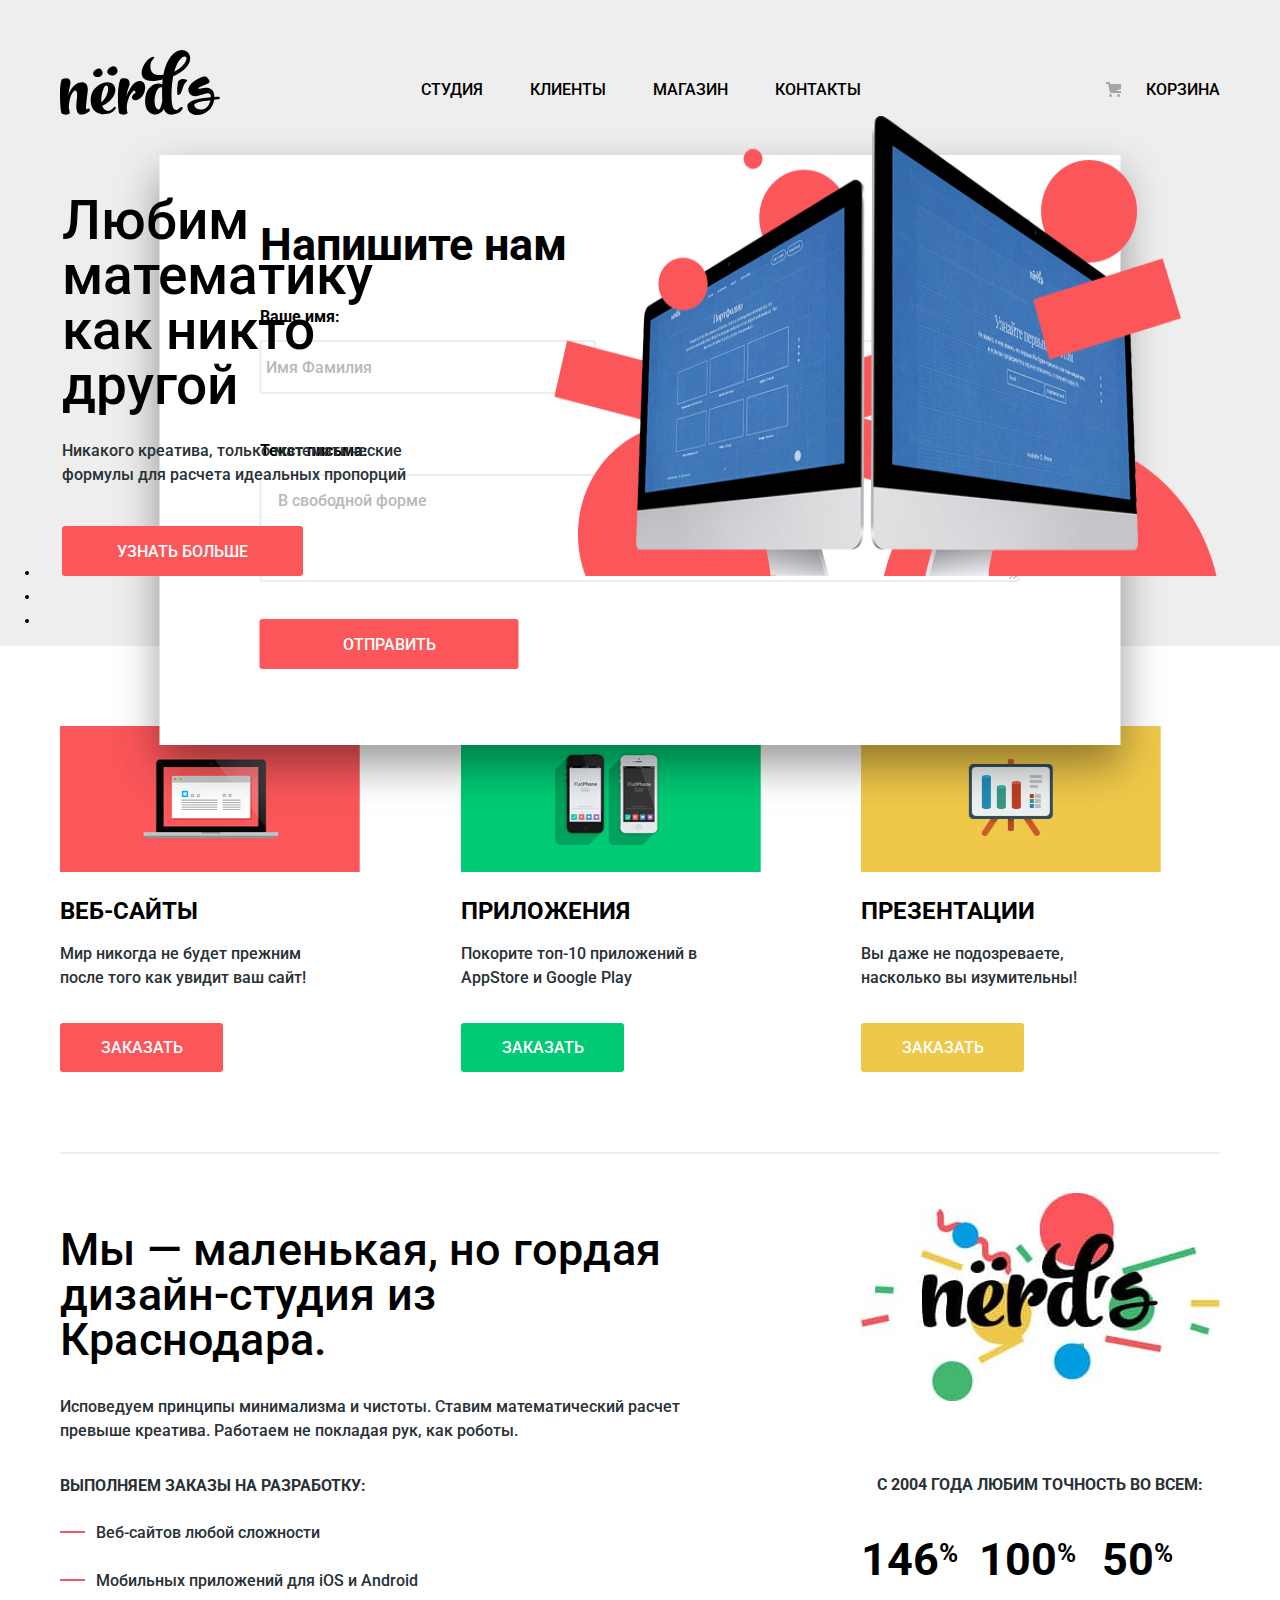
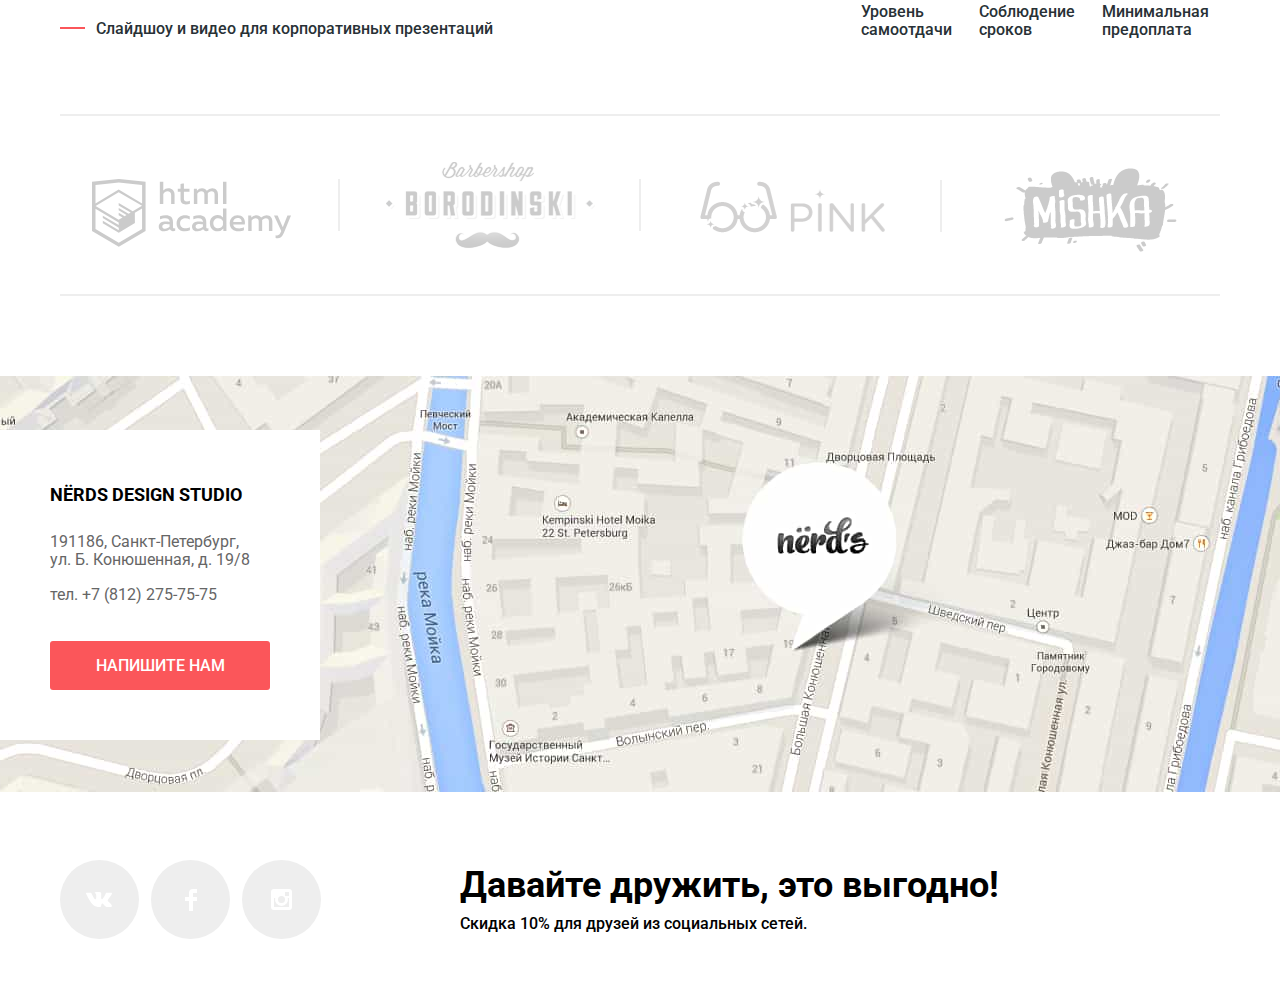
<file: index.html>
<!DOCTYPE html>
<html class="page" lang="ru">
  <head>
    <meta charset="utf-8" />
    <title>Мазагин готовых шаблонов</title>
    <link href="https://fonts.googleapis.com/css2?family=Roboto:wght@400;700&display=swap" rel="stylesheet">
    <link href="css/normalize.css" rel="stylesheet">
    <link href="css/style.css" rel="stylesheet">
</head>
<body class="page-body">
  <header class="header">
    <nav class="container">
        <a class="logo" href="index.html">
          <img
            src="img/nerds-logo.svg"
            width="160"
            height="65"
            alt="Логотип дизайн-студии «Nerds»"
          />
        </a> 
          <ul class="nav-list">
            <li class="nav-item"><a href="blank.html">студия</a></li>
            <li class="nav-item"><a href="blank.html">клиенты</a></li>
            <li class="nav-item"><a href="catalog.html">магазин</a></li>
            <li class="nav-item"><a href="blank.html">контакты</a></li>
          </ul>
          <a class="basket" href="blank.html">корзина</a>
        </nav>
        <h1 class="visually-hidden">Дизайн-студия «Nerds»</h1>
     </header>
      <section class="slider">
        <ul class="slider-list container">
          <li class="slider-item">
            <div class="slider-content">
              <h2 class="slider-title">Долго, дорого, скрупулезно.</h2>
              <p class="slider-text">
                Математически выверенный дизайн<br>для вашего сайта или мобильного
                приложения.
              </p>
              <a class="button slider-button" href="#">узнать больше</a>
            </div>
            <img 
              class="slider-image"
              src="img/nerds-index-slide1.png"
              width="760"
              height="431"
              alt="Узнать больше о Nerds"
            />
          </li>
          <li class="slider-item slide-showing">
            <div class="slider-content slide-3">
              <h2 class="slider-title">Любим математику как никто другой</h2>
              <p class="slider-text">
                Никакого креатива, только математические формулы для расчета
                идеальных пропорций
              </p>
              <a class="button slider-button" href="#">узнать больше</a>
            </div>
            <img class="slider-image"
              src="img/nerds-index-slide2.png"
              width="760"
              height="431"
              alt="Узнать больше о Nerds"
            />
          </li>
          <li class="slider-item">
            <div class="slider-content">
              <h2 class="slider-title">Только ночь, только хардкор</h2>
              <p class="slider-text">
                Работать днем, как все? Мы против этого. Ближе к полуночи работа
                только начинается.
              </p>
              <a class="button slider-button" href="#">узнать больше</a>
            </div>
            <img class="slider-image"
              src="img/nerds-index-slide3.png"
              width="760"
              height="431"
              alt="Узнать больше о Nerds"
            />
          </li>
        </ul>
        <ul class="slider-controls-list">
          <li class="dot current-dot" onclick="currentSlide(1)"></li> 
          <li class="dot" onclick="currentSlide(2)"></li> 
          <li class="dot" onclick="currentSlide(3)"></li> 
        </ul>
      </section>
    <main class="container">
      <section class="products">
        <ul class="products-list">
          <li class="product-item">
            <img src="img/illustration-1.svg"  width="300" height="146" alt="Иллюстрация веб-сайты">
            <h3 class="product-title">веб-сайты</h3>
              <p class="product-content">
                Мир никогда не будет прежним<br />
                после того как увидит ваш сайт!
              </p>
              <a class="button button-order button--coral" href="#">заказать</a>
            </li>
            <li class="product-item">
            <img src="img/illustration-2.svg"  width="300" height="146" alt="Иллюстрация приложения">
            <h3 class="product-title">приложения</h3>
              <p class="product-content">
                Покорите топ-10 приложений в<br />
                AppStore и Google Play
              </p>
              <a class="button button-order button--green" href="#">заказать</a>
            </li>
            <li class="product-item">
            <img src="img/illustration-3.svg"  width="300" height="146" alt="Иллюстрация презентации">
            <h3 class="product-title">презентации</h3>
              <p class="product-content">
                Вы даже не подозреваете,<br />
                насколько вы изумительны!
              </p>
              <a class="button button-order button--gold" href="#">заказать</a>
            </li>
          </ul>
        </section>
      <section class="about">
          <div class="about-left">
            <h4 class="about-title-main">Мы — маленькая, но гордая дизайн-студия из Краснодара.</h4>
            <p class="about-subtitle">
              Исповедуем принципы минимализма и чистоты. Ставим математический
              расчет превыше креатива. Работаем не покладая рук, как роботы.
            </p>
          </div>
          <div class="about-right">
            <img
              src="img/nerds-illustration.png"
              width="360"
              height="280"
              alt="Баннер"
            />
          </div>
          <div class="about-left">
            <h5 class="about-title">выполняем заказы на разработку:</h5>
            <ul class="adventage-list">
              <li class="adventage-item">Веб-сайтов любой сложности</li>
              <li class="adventage-item">Мобильных приложений для iOS и Android</li>
              <li class="adventage-item">Слайдшоу и видео для корпоративных презентаций</li>
            </ul>
          </div>
          <div class="about-right">
            <h5 class="about-title">c 2004 года любим точность во всем:</h5>
            <ul class="digits">
              <li class="digits-items">
                <span class="figures">146<sup class="sup">%</sup></span>
                <span class="title-digits">Уровень самоотдачи</span>
              </li>
              <li class="digits-items">
                <span class="figures">100<sup class="sup">%</sup></span>
                <span class="title-digits">Соблюдение сроков</span>
              </li>
              <li class="digits-items">
                <span class="figures">50<sup class="sup">%</sup></span>
                <span class="title-digits">Минимальная предоплата</span>
              </li>
            </ul>
          </div>
      </section>
      <section class="partners">
        <h4 class="visually-hidden">Наши партнёры</h4>
          <ul class="partners-list">
            <li class="partners-item">
              <img
                class="html-academy"
                src="img/logo-html-academy.svg"
                width="199"
                height="68"
                alt="Логотип HTML Academy"
              />
            </li>
            <li class="partners-item">
              <img
                class="barbershop"
                src="img/logo-barbershop.svg"
                width="209"
                height="90"
                alt="Логотип барбершопа Borodinski"
              />
            </li>
            <li class="partners-item">
              <img
                class="pink"
                src="img/logo-pink.svg"
                width="185"
                height="52"
                alt="Приложение Pink"
              />
            </li>
            <li class="partners-item">
              <img
                class="mishka"
                src="img/logo-mishka.svg"
                width="173"
                height="84"
                alt="Магазин Mishka"
              />
            </li>
          </ul>
      </section>
    </main>
    <section class="map">
        <iframe src="https://www.google.com/maps/embed?pb=!1m18!1m12!1m3!1d1998.6037999040354!2d30.322010416394033!3d59.938716271971415!2m3!1f0!2f0!3f0!3m2!1i1024!2i768!4f13.1!3m3!1m2!1s0x4696310fca5ba729%3A0xea9c53d4493c879f!2sBolshaya+Konyushennaya+ul.%2C+19%2C+Sankt-Peterburg%2C+Russia%2C+191186!5e0!3m2!1sen!2s!4v1441888483426" width="1440" height="416" allowfullscreen title="Офис компании по адресу ул. Большая Конюшенная 19/8, Санкт-Петербург"></iframe>
        <h5 class="visually-hidden">Как нас найти</h5>
        <div class="contacts-wrapper">
          <div class="contacts">
            <h5 class="contacts-title">NЁRDS DESIGN STUDIO</h5>
            <address class="address">
              191186, Санкт-Петербург,<br>ул. Б. Конюшенная, д. 19/8
            </address>
            <br>
            <span class="phone-number">
              тел. <a  class="phone-number" href="tel:88122757575">+7 (812) 275-75-75</a>
            </span>
            <button class="button button-contacts" type="button">напишите нам</button>
          </div>
      </div>
    </section>
    <footer class="footer">
    <section class="container">
        <div class="social-icons-wrapper">
          <ul class="social-icons">
            <li>
              <a class="social-item social-item--vk" href="#" aria-label="Вконтакте">
                <span class="visually-hidden">ССылка на нашу страничку в Вконтакте</span>
              </a>
            </li>
            <li>
              <a class="social-item social-item--fb" href="#" aria-label="Фейсбук">
                <span class="visually-hidden">ССылка на нашу страничку в Фейсбук</span>
              </a>
            </li>
            <li>
              <a class="social-item social-item--inst" href="#" aria-label="Инстаграм">
                <span class="visually-hidden">ССылка на наш профиль в Инстаграм</span>
              </a>
            </li>
          </ul>
          <div class="footer-info">
            <h6 class="footer-tagline">Давайте дружить, это выгодно!</h6>
            <p class="footer-content">Скидка 10% для друзей из социальных сетей.</p>
          </div>
        </div>
      </section>
    </footer>
      <section class="popup-close">
        <div class="popup">
          <h6 class="popup-title">Напишите нам</h6>
          <button class="cross button button-cross" aria-label="Закрыть окно"></button>
          <form class="form-box" action="https://form.ru" method="post">
            <div class="name">
              <p class="input-title">Ваше имя:</p>
              <p>
                <label class="visually-hidden" for="name">Ваше имя:</label>
                <input class ="input-content input-field-data username" id="name" type="text" name="name" placeholder="Имя Фамилия" required>
              </p>
            </div>
           <div class="email">
            <p class="input-title">Ваше email:</p>
            <p>
              <label class="visually-hidden" for="email">Ваше email:</label>
              <input class ="input-content input-field-data" id="email" type="email" name="email" placeholder="email@exaple.com" required>
            </p>
           </div>
           <div class="text">
            <p class="input-title">Текст письма:</p>
            <p>
              <label class="visually-hidden" for="text">Текст письма:</label>
              <textarea class="input-content input-text input-field" rows="4" cols="40" name="text" id="text" placeholder="В свободной форме" required=""></textarea>
            </p>
           </div>
            <button class="button button-send" type="submit">Отправить</button>
          </form>
        </div>
    </section>
  <script src="/js/popup.js"></script>
  <script src="/js/slider.js"></script>
  </body>
</html>
</file>
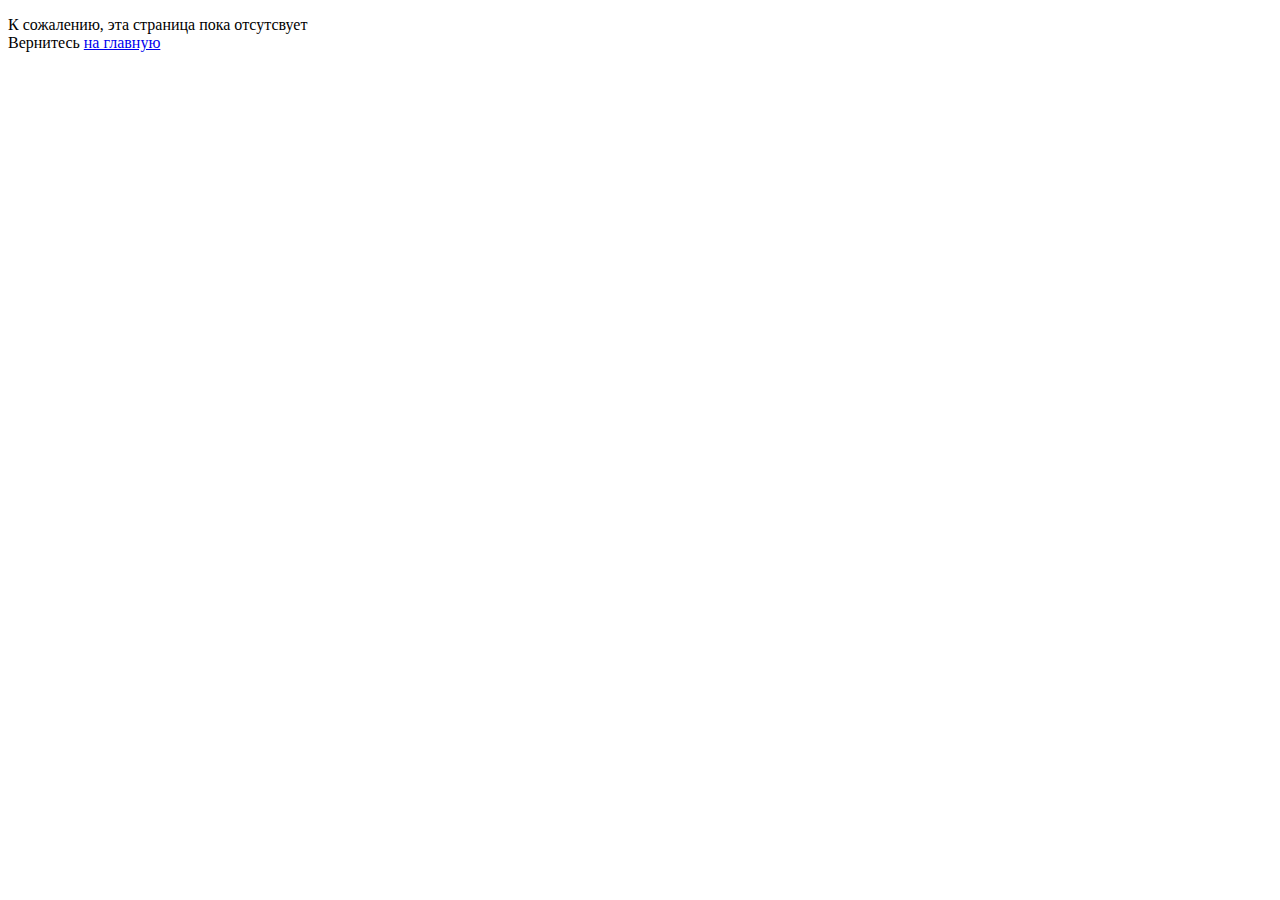
<file: blank.html>
<!DOCTYPE html>
<html lang="ru">
  <head>
    <meta charset="UTF-8" />
    <title>Эта страница пока отсутствует</title>
  </head>
  <body>
    <p>
      К сожалению, эта страница пока отсутсвует<br />
      Вернитесь <a href="index.html"> на главную</a>
    </p>
  </body>
</html>
</file>
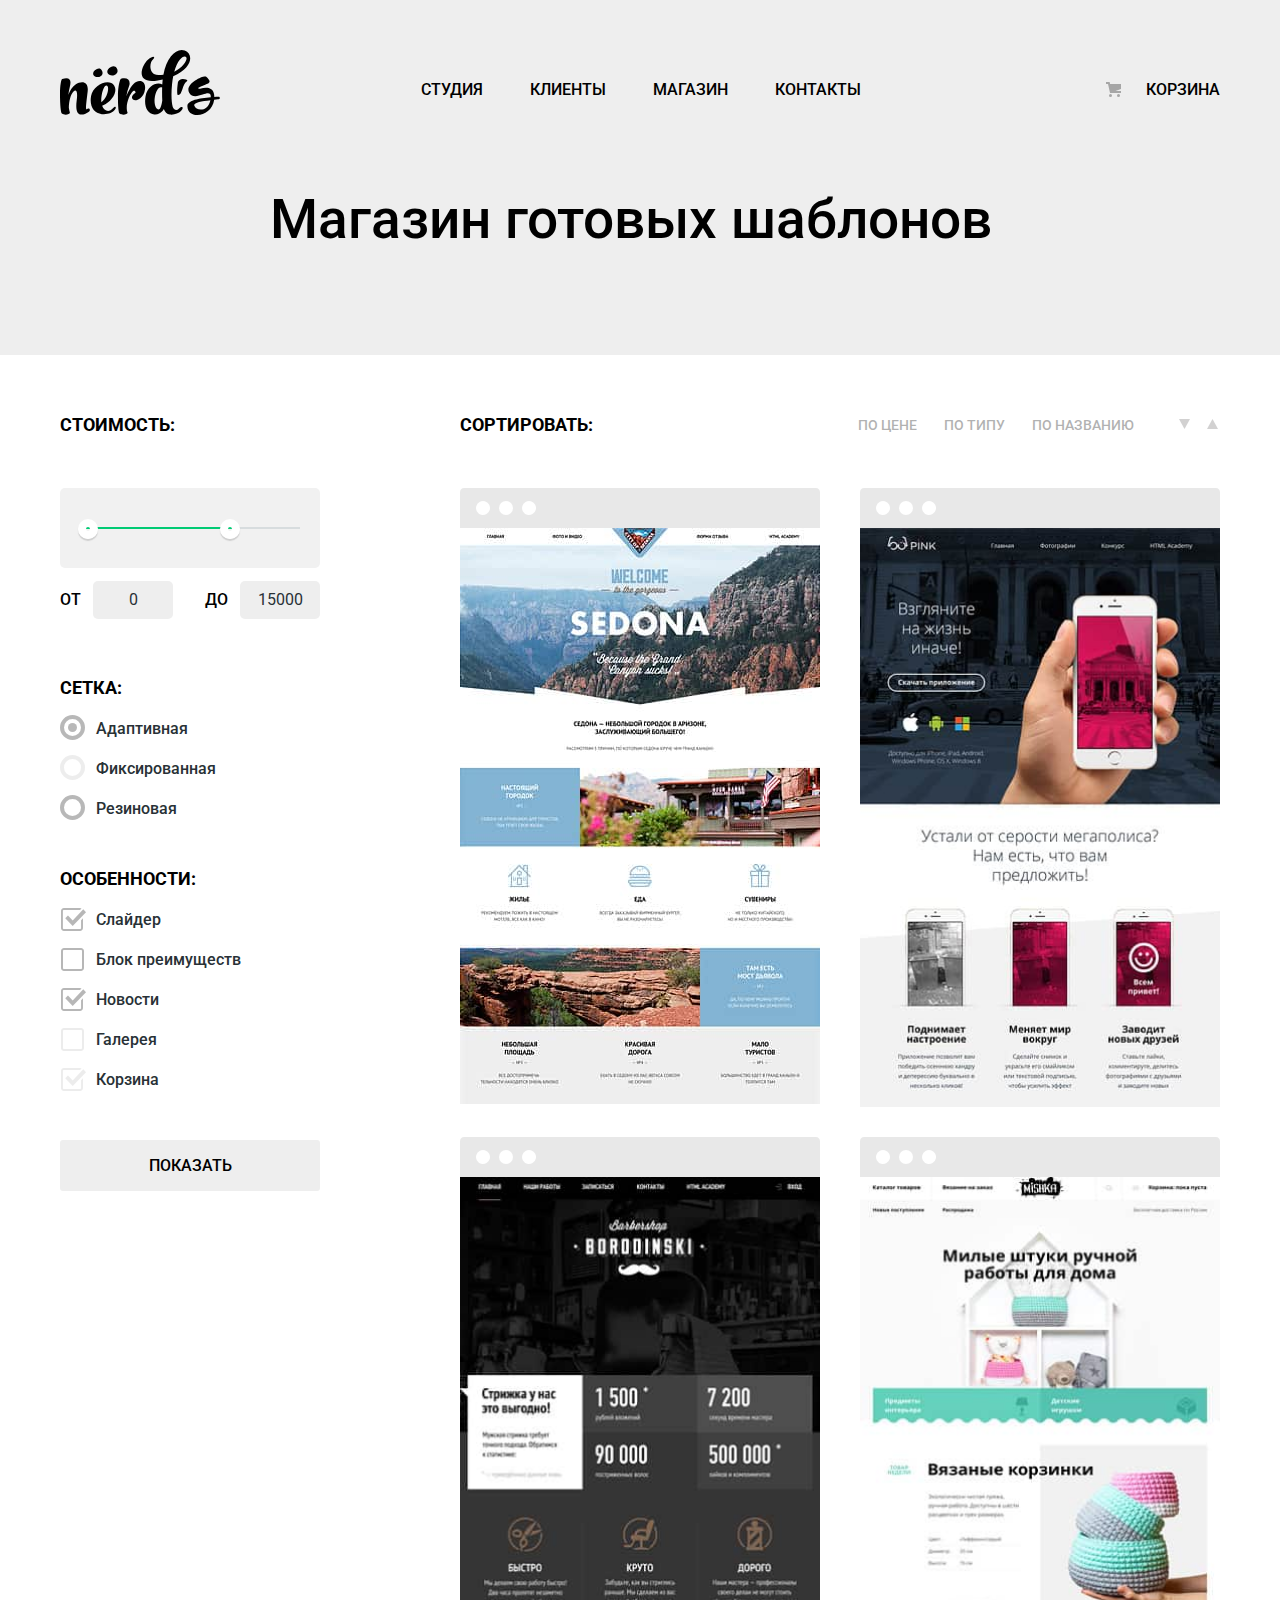
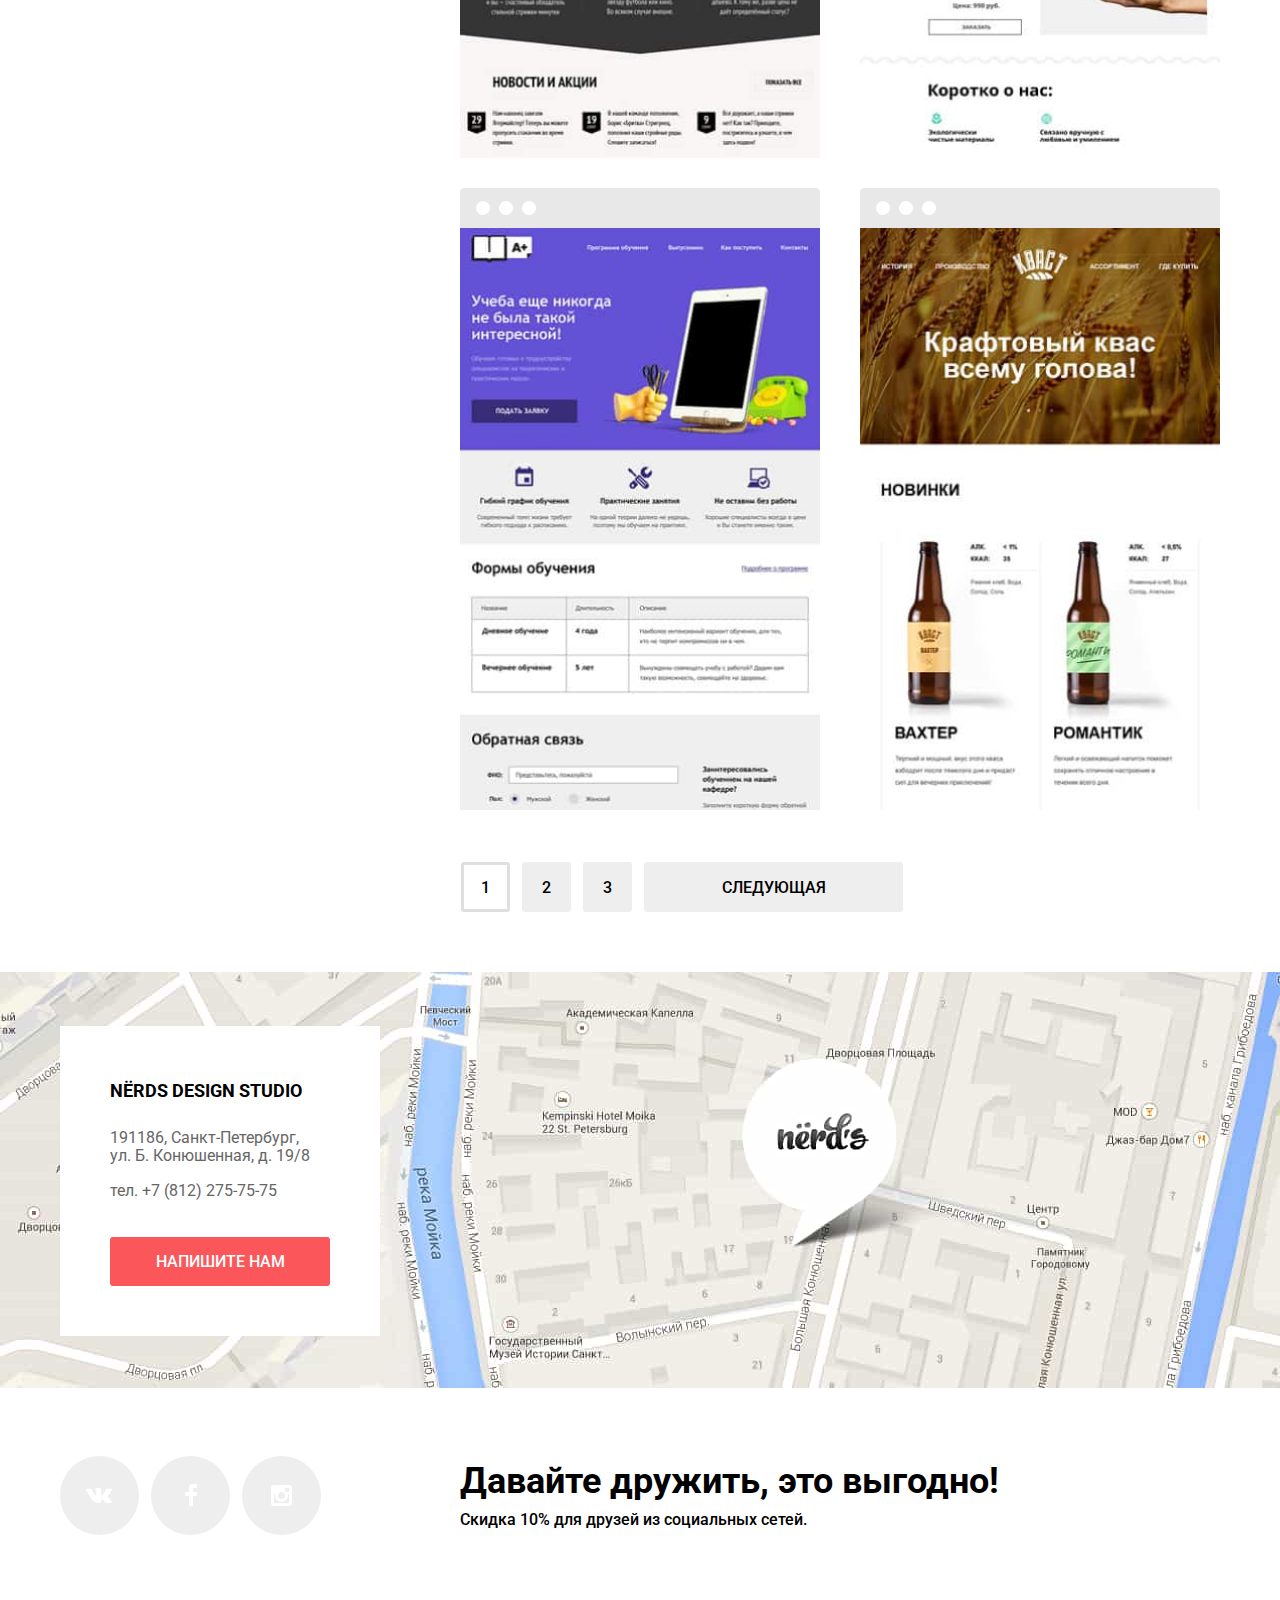
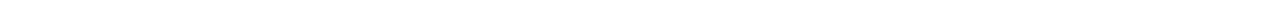
<file: catalog.html>
<!DOCTYPE html>
<html lang="ru">
<head>
  <meta charset="UTF-8">
  <title>Мазагин готовых шаблонов</title>
  <link href="https://fonts.googleapis.com/css2?family=Roboto:wght@400;700&amp;display=swap" rel="stylesheet">
  <link href="css/normalize.css" rel="stylesheet">
  <link href="css/style-min.css" rel="stylesheet">
</head>

<body>
  <header class="header">
    <nav class="container">
      <a class="logo" href="index.html">
        <img src="img/nerds-logo.svg" width="160" height="65" alt="Логотип дизайн-студии «Nerds»" />
      </a>
      <ul class="nav-list">
        <li class="nav-item"><a href="blank.html">студия</a></li>
        <li class="nav-item"><a href="blank.html">клиенты</a></li>
        <li class="nav-item"><a href="catalog.html">магазин</a></li>
        <li class="nav-item"><a href="blank.html">контакты</a></li>
      </ul>
      <a class="basket" href="blank.html">корзина</a>
    </nav>
    <h1 class="title-page container">Магазин готовых шаблонов</h1>
  </header>
  <div class="container catalog-wrapper">
    <aside class="filters">
      <h2 class="visually-hidden">Фильтр товаров</h2>
      <form action="https://echo.htmlacademy.ru/" method="get">
        <fieldset class="filter-item">
          <legend>Стоимость:</legend>
          <div class="range-filter">
            <div class="range-controls">
              <div class="scale">
                <div class="bar"></div>
              </div>
              <div class="toggle toggle-min" tabindex="0"><p class="visually-hidden">уменьшение стоимости в фильтре</p></div>
              <div class="toggle toggle-max" tabindex="0"><p class="visually-hidden">увелечение стоимости в фильтре</p></div>
            </div>
            <div class="price-controls">
              <label class="min-price">
                от <input class="price-controls__input" type="text" name="min-price" value="0">
              </label>
              <label class="max-price">
                до <input class="price-controls__input" type="text" name="max-price" value="15000">
              </label>
            </div>
          </div>
        </fieldset>
        <fieldset class="filter-item">
          <legend class="legend">сетка:</legend>
          <ul class="input-radio-list">
            <li class="filter-option filter-radio">
              <input class="visually-hidden filter-input-radio filter-input" type="radio" name="grid" value="adaptive" id="filter-adaptive" checked>
              <label for="filter-adaptive">Адаптивная</label>
            </li>
            <li class="filter-option filter-radio">
              <input class="visually-hidden filter-input-radio filter-input" type="radio" name="grid" value="hair-fix" id="filter-fix" disabled>
              <label for="filter-fix">Фиксированная</label>
            </li>
            <li class="filter-option filter-radio">
              <input class="visually-hidden filter-input-radio filter-input" type="radio" name="grid" value="rubber" id="filter-rubber">
              <label for="filter-rubber">Резиновая</label>
            </li>
          </ul>
        </fieldset>
        <fieldset class="filter-item">
          <legend class="legend">Особенности:</legend>
          <ul class="input-radio-list">
            <li class="filter-option filter-checkbox">
              <input class="visually-hidden filter-input-checkbox filter-input" type="checkbox" name="features" value="slider" id="filter-slider" checked>
              <label for="filter-slider">Слайдер</label>
            </li>
            <li class="filter-option filter-checkbox">
              <input class="visually-hidden filter-input-checkbox filter-input" type="checkbox" name="features" value="block-of-benefits" id="filter-block-of-benefits">
              <label for="filter-block-of-benefits">Блок преимуществ</label>
            </li>
            <li class="filter-option filter-checkbox">
              <input class="visually-hidden filter-input-checkbox filter-input" type="checkbox" name="features" value="news" id="filter-news" checked>
              <label for="filter-news">Новости</label>
            </li>
            <li class="filter-option filter-checkbox">
              <input class="visually-hidden filter-input-checkbox filter-input" type="checkbox" name="features" value="gallery" id="filter-gallery" disabled>
              <label for="filter-gallery">Галерея</label>
            </li>
            <li class="filter-option filter-checkbox">
              <input class="visually-hidden filter-input-checkbox filter-input" type="checkbox" name="features" value="basket" id="filter-basket" disabled checked>
              <label for="filter-basket">Корзина</label>
            </li>
          </ul>
        </fieldset>
        <button class="button button-show" type="submit">Показать</button>
      </form>
    </aside>
    <main class="page-catalog">
      <section class="items">
        <h2 class="visually-hidden">Список готовых шаблонов</h2>
        <div class="sort-container">
          <p class="sort-title">сортировать:</p>
          <ul class="sort">
            <li class="sort-type"><button class="button-sort" type="submit">по цене</button></li>
            <li class="sort-type"><button class="button-sort" type="submit">по типу</button></li>
            <li class="sort-type"><button class="button-sort" type="submit">по названию</button></li>
          </ul>
          <ul class="sort-dir">
            <li>
              <button class="button-sort sort-dir-up" type="button" aria-label="Сортировать по возрастанию"></button>
            </li>
            <li>
              <button class="button-sort sort-dir-down" type="button" aria-label="Сортировать по убыванию"></button>
            </li>
          </ul>
        </div>
        <ul class="catalog">
          <li class="catalog-item">
            <a href="blank.html">
              <img src="img/img-sedona.jpg" width="360" height="578" alt="Шаблон информационного сайта для туристов «SEDONA»">
            </a>
            <div class="popup-buy">
              <div class="popup-buy-wrapper">
                <a class="catalog-link" href="modal.html">
                  <h3 class="catalog-title">SEDONA</h3>
                </a>
                <p class="price-item">Информационный сайт для туристов
                </p>
                <button class="button button--block button--coral" type="button">9 900 ₽</button>
              </div>
            </div>
          </li>
          <li class="catalog-item">
            <a class="catalog-link" href="blank.html">
              <img src="img/img-pink.jpg" width="360" height="578" alt="Шаблон сайта «PINK»">
            </a>
            <div class="popup-buy">
              <div class="popup-buy-wrapper">
                <a class="catalog-link" href="modal.html">
                  <h3 class="catalog-title">PINK</h3>
                </a>
                <p class="price-item">Взгляните на жизнь ярче!
                </p>
                <button class="button button--block button--coral" type="button">9 900 ₽</button>
              </div>
            </div>
          </li>
          <li class="catalog-item">
            <a class="catalog-link" href="blank.html">
              <img src="img/img-barbershop.jpg" width="360" height="578" alt="Шаблон сайта барбершопа «BORODINSKI»">
            </a>
            <div class="popup-buy">
              <div class="popup-buy-wrapper">
                <a class="catalog-link" href="modal.html">
                  <h3 class="catalog-title">BORODINSKI</h3>
                </a>
                <p class="price-item">Стильный барбершоп
                </p>
                <button class="button button--block button--coral" type="button">9 900 ₽</button>
              </div>
            </div>
          </li>
          <li class="catalog-item">
            <a class="catalog-link" href="blank.html">
              <img src="img/img-mishka.jpg" width="360" height="578" alt="Шаблон сайта милых штучек ручной работы для дома «MISHKA»">
            </a>
            <div class="popup-buy">
              <div class="popup-buy-wrapper">
                <a class="catalog-link" href="modal.html">
                  <h3 class="catalog-title">MISHKA</h3>
                </a>
                <p class="price-item">Милые штуки ручной работы для дома
                </p>
                <button class="button button--block button--coral" type="button">9 900 ₽</button>
              </div>
            </div>
          </li>
          <li class="catalog-item">
            <a class="catalog-link" href="blank.html">
              <img src="img/img-aplus.jpg" width="360" height="578" alt="Шаблон сайта «UA+»">
            </a>
            <div class="popup-buy">
              <div class="popup-buy-wrapper">
                <a class="catalog-link" href="modal.html">
                  <h3 class="catalog-title">UA+</h3>
                </a>
                <p class="price-item">Учеба еще никогда не была такой интересной!
                </p>
                <button class="button button--block button--coral" type="button">9 900 ₽</button>
              </div>
            </div>
          </li>
          <li class="catalog-item">
            <a class="catalog-link" href="blank.html">
              <img src="img/img-kvast.jpg" width="360" height="578" alt="Шаблон сайта крафтового кваса «КВАСТ»">
            </a>
            <div class="popup-buy">
              <div class="popup-buy-wrapper">
                <a class="catalog-link" href="modal.html">
                  <h3 class="catalog-title">КВАСТ</h3>
                </a>
                <p class="price-item">Крафтовый квас всему голова
                </p>
                <button class="button button--block button--coral" type="button">9 900 ₽</button>
              </div>
            </div>
          </li>
        </ul>
        <ul class="pagination-list">
          <li class="pagination-item pagination-item-current">
            <a class="pagination-link pagination-link-current">1</a>
          </li>
          <li class="pagination-item">
            <a class="pagination-link" href="#">2</a>
          </li>
          <li class="pagination-item">
            <a class="pagination-link" href="#">3</a>
          </li>
          <li class="pagination-item">
            <a class="pagination-link pagination-next" href="#">следующая</a>
          </li>
        </ul>
      </section>
    </main>
  </div>
  <section class="map">
    <iframe
      src="https://www.google.com/maps/embed?pb=!1m18!1m12!1m3!1d1998.6037999040354!2d30.322010416394033!3d59.938716271971415!2m3!1f0!2f0!3f0!3m2!1i1024!2i768!4f13.1!3m3!1m2!1s0x4696310fca5ba729%3A0xea9c53d4493c879f!2sBolshaya+Konyushennaya+ul.%2C+19%2C+Sankt-Peterburg%2C+Russia%2C+191186!5e0!3m2!1sen!2s!4v1441888483426"
      width="1440" height="416" allowfullscreen title="Офис компании по адресу ул. Большая Конюшенная 19/8, Санкт-Петербург"></iframe>
    <h5 class="visually-hidden">Как нас найти</h5>
    <div class="container">
      <div class="contacts">
        <h5 class="contacts-title">NЁRDS DESIGN STUDIO</h5>
        <address class="address">
          191186, Санкт-Петербург,<br />ул. Б. Конюшенная, д. 19/8
        </address>
        <br />
        <span class="phone-number">
          тел.
          <a class="phone-number" href="tel:88122757575">+7 (812) 275-75-75</a>
        </span>
        <a href="feedback.html" class="button button-contacts">
          напишите нам
        </a>
      </div>
    </div>
  </section>
  <footer class="footer">
    <section class="container">
      <div class="social-icons-wrapper">
        <ul class="social-icons">
          <li>
            <a class="social-item social-item--vk" href="#" aria-label="Вконтакте">
              <span class="visually-hidden">ССылка на нашу страничку в Вконтакте</span>
            </a>
          </li>
          <li>
            <a class="social-item social-item--fb" href="#" aria-label="Фейсбук">
              <span class="visually-hidden">ССылка на нашу страничку в Фейсбук</span>
            </a>
          </li>
          <li>
            <a class="social-item social-item--inst" href="#" aria-label="Инстаграм">
              <span class="visually-hidden">ССылка на наш профиль в Инстаграм</span>
            </a>
          </li>
        </ul>
        <div class="footer-info">
          <h6 class="footer-tagline">Давайте дружить, это выгодно!</h6>
          <p class="footer-content">
            Скидка 10% для друзей из социальных сетей.
          </p>
        </div>
      </div>
    </section>
  </footer>
  <section class="popup-container">
    <div class="popup">
      <h6 class="popup-title">Напишите нам</h6>
      <button class="cross button button-cross" aria-label="Закрыть окно"></button>
      <form class="form-box" action="https://form.ru" method="post">
        <div class="name">
          <p class="input-title">Ваше имя:</p>
          <p class="entry-field">
            <label class="visually-hidden" for="name">Ваше имя:</label>
            <input class="input-content input-field-data user-name" id="name" type="text" name="name" placeholder="Имя Фамилия" required />
          </p>
        </div>
        <div class="email">
          <p class="input-title">Ваше email:</p>
          <p class="entry-field">
            <label class="visually-hidden" for="email">Ваше email:</label>
            <input class="input-content input-field-data user-email" id="email" type="email" name="email" placeholder="email@exaple.com" required />
          </p>
        </div>
        <div class="text">
          <p class="input-title">Текст письма:</p>
          <p class="entry-field">
            <label class="visually-hidden" for="text">Текст письма:</label>
            <textarea class="input-content input-text input-field" rows="4" cols="40" name="text" id="text" placeholder="В свободной форме" required=""></textarea>
          </p>
        </div>
        <button class="button button-send" type="submit">Отправить</button>
      </form>
    </div>
  </section>
  <script src="js/popup-min.js"></script>
</body>
</html>
</file>
<file: css/style.css>
:root {
  --basic-black: #000000;
  --basic-dark-grey: #283136;
  --basic-white-grey: #EEEEEE;
  --basic-grey: #666666;
  --basic-light-grey: #444444;
  --basic-coral: #FB565A;
  --basic-green: #00CA74;
  --basic-gold: #EFC849;
  --basic-white: #ffffff;
  --basic-coral-hover: #E74246;
  --basic-coral-active: #D7373B;
  --basic-grey-hover: #DFDFDF;
  --basic-grey-active: #D5D5D5;
  --basic-green-hover: #00BC6C;
  --basic-green-active: #00AA62;
  --basic-gold-hover: #EAB534;
  --basic-gold-active: #E5A722;
  --special: #4D4D4D;
  --special-toogle: #ABABAB;
  --special-toggle-line: #00CA74;
  --special-border-form: #D7DCDE;
  --special-border-form-hover: #B4B9BB;
  --range-cotrols: #f1f1f1;
  --scale: #d7dcde;
  --bar: #00CA74;
}

/* Global */
body {
  min-width: 1180px;
  margin: 0;
  padding: 0;
  font-family: "Roboto", Arial, sans-serif;
  font-size: 14px;
  line-height: 24px;
  font-weight: 500;
  color: var(--basic-black);
  background-color: var(--basic-white);
  background-position: top center;
}

a {
  text-decoration: none;
}

img {
  max-width: 100%;
  height: auto;
}

.visually-hidden {
  position: absolute;
  clip: rect(0 0 0 0);
  width: 1px;
  height: 1px;
  margin: -1px;
}

.container {
  width: 1160px;
  margin: 0 auto;
}

/* Grid */
.page {
  height: 100%;
}

.page-body {
  min-height: 100%;
  display: grid;
  grid-template-rows: min-content 1fr min-content;
  align-content: start;
}

/* Navigation */
.header {
  padding-top: 49px;
  background-color: var(--basic-white-grey);
}

.header .container {
  display: flex;
  justify-content: space-between;
}

.logo {
  width: 160px;
  height: 65px;
}

.logo:active {
  opacity: 0.4;
}

.nav-list {
  display: flex;
  flex-wrap: nowrap;
  justify-content: space-between;
  padding: 26px 46px 0 1px;
  min-width: 440px;
  min-height: 40px;
  list-style: none;
}

.basket {
  position: relative;
  padding-left: 40px;
  padding-top: 26px;
}

.basket:before {
  content: "";
  position: absolute;
  top: 33px;
  left: 0;
  width: 15px;
  height: 15px;
  background-image: url("../img/cart-icon.svg");
  background-repeat: no-repeat;
  background-position: 0 0;
}

.nav-list a,
.basket {
  display: block;
  text-align: center;
  font-size: 16px;
  line-height: 30px;
  color: var(--basic-black);
  border-bottom-width: 2px;
  border-bottom-style: solid;
  border-bottom-color: transparent;
  text-decoration: none;
  margin-bottom: -2px;
}

.nav-list,
.basket {
  font-weight: 500;
  font-size: 16px;
  line-height: 30px;
  text-transform: uppercase;
  color: var(--basic-black);
  margin: 0;
}

.nav-list a:hover {
  color: var(--basic-coral);
}

.basket:hover {
  color: var(--basic-coral);
}

.catalog-title:hover {
  color: var(--basic-coral);
}

.nav-list a:focus {
  color: var(--basic-coral);
}

.basket:focus {
  color: var(--basic-coral);
}

.catalog-title:focus {
  color: var(--basic-coral);
}

.nav-list a:active,
.basket:active,
.catalog-title:active {
  opacity: 0.3;
}

.nav-item:hover,
.basket:hover {
  border-bottom-width: 2px;
  border-bottom-style: solid;
  border-bottom-color: var(--basic-coral);
}

.nav-item:focus,
.basket:focus {
  border-bottom-width: 2px;
  border-bottom-style: solid;
  border-bottom-color: var(--basic-coral);
}

/* Products */
.products {
  padding: 80px 0 80px 0;
  border-bottom-width: 2px;
  border-bottom-style: solid;
  border-bottom-color: var(--basic-white-grey);
}

.products-list {
  display: grid;
  grid-template-columns: 1fr 1fr 1fr;
  column-gap: 42px;
  list-style: none;
  margin: 0;
  padding: 0;
}

.product-item {
  width: 300px;
}

.product-title {
  padding: 0;
  margin: 17px 0 16px 0;
  font-weight: bold;
  font-size: 24px;
  line-height: 30px;
  text-transform: uppercase;
}

.product-content {
  margin: 0 0 33px 0;
  font-size: 16px;
  line-height: 24px;
  color: var(--basic-dark-grey);
}

/* Slider */
.slider {
  position: relative;
  background-color: var(--basic-white-grey);
}

.slider-content {
  padding: 78px 0 0 0;
  width: 360px;
}

.slider-list {
  width: 1157px;
  min-height: 431px;
  position: relative;
  padding: 0;
  list-style: none;
}

.slider-item {
  position: absolute;
  display: flex;
  justify-content: space-between;
  top: 0;
  left: 0;
  z-index: 1;
  opacity: 0;
  transition: opacity 0.6s;
}

#first-slide:checked ~ .slider-list .slider-item:nth-child(1){
  opacity: 1;
}

#second-slide:checked ~ .slider-list .slider-item:nth-child(2){
  opacity: 1;
}

#third-slide:checked ~ .slider-list .slider-item:nth-child(3){
  opacity: 1;
}

.slider-title {
  margin: 0 0 26px 0;
  padding: 0;
  font-weight: 500;
  font-size: 55px;
  line-height: 55px;
  color: var(--basic-black);
}

.slider-content {
  width: 382px;
  min-height: 279px;
  font-size: 16px;
  line-height: 24px;
  color: var(--basic-dark-grey);
}

.slider-text {
  margin: 0 0 39px 0;
  padding: 0;
}

.slider-image {
  margin: 0 0 0 13px;
}

.second-slide {
  min-width: 520px;
}

.third-slide {
  min-width: 420px;
}

.slide-showing {
  opacity: 1;
  z-index: 2;
}

/* Slider contols */
.dots {
  display: flex;
  position: absolute;
  margin: 0 auto;
  padding: 0;
  left: 657px;
  top: 316px;
  z-index: 1;
}
.dots-item {
  margin: 0 0 0 18px;
  display: block;
  position: relative;
  cursor: pointer;
  user-select: none;
  top: 0;
  left: 0;
  width: 18px;
  height: 18px;
  border-radius: 50%;
  background-color: var(--basic-white);
  z-index: 1;
}

#first-slide:checked ~ .dots .dots-item:nth-child(1)::after,
#second-slide:checked ~ .dots .dots-item:nth-child(2)::after,
#third-slide:checked ~ .dots .dots-item:nth-child(3)::after {
  box-sizing: border-box;
  display: block;
  content: "";
  width: 8px;
  height: 8px;
  border-color: var(--special-border-form);
  border-width: 2px;
  border-style: solid;
  border-radius: 50%;
  position: absolute;
  left: 50%;
  top: 50%;
  transform: translate(-50%, -50%);
}

#first-slide:checked:focus ~ .dots .dots-item:nth-child(1)::after,
#second-slide:checked:focus ~ .dots .dots-item:nth-child(2)::after,
#third-slide:checked:focus ~ .dots .dots-item:nth-child(3)::after { 
  outline-width: 2px;
  outline-style: solid;
  outline-color: var(--basic-dark-grey);

}

/* About */
.about {
  display: flex;
  flex-wrap: wrap;
  justify-content: space-between;
  margin: 39px 0 49px 0;
}

.about-left {
  width: 651px;
  min-height: 172;
  margin: 0;
}

.about-right .about-title {
  margin: 30px 0 31px 31px;
}

.about-title-main {
  margin: 34px 0 33px 0;
  font-weight: 500;
  font-size: 45px;
  line-height: 45px;
  letter-spacing: 0.2px;
  color: var(--basic-black);
}

.about-subtitle {
  margin: 0;
  font-size: 16px;
  line-height: 24px;
  color: var(--basic-dark-grey)
}

.about-title {
  margin: 31px 0 23px 0;
  font-weight: bold;
  font-size: 16px;
  line-height: 24px;
  text-transform: uppercase;
  color: var(--basic-dark-grey)
}

.adventage-list {
  position: relative;
  list-style: none;
  margin: 0;
  padding: 0;
}

.adventage-item {
  font-size: 16px;
  line-height: 24px;
  margin: 0px 0 24px 0;
  padding: 0;
  color: var(--basic-dark-grey);
}

.adventage-list li::before {
  display: inline-block;
  content: "";
  background: var(--basic-coral);
  height: 2px;
  width: 25px;
  margin: 0 11px 4px 0;
  vertical-align: middle;
}

.digits {
  display: flex;
  flex-direction: row;
  width: 374px;
  min-height: 112px;
  list-style: none;
  margin: 0;
  padding: 0;
}

.digits-items {
  margin: 0px 0px 0px 12px;
}

.title-digits {
  display: block;
  font-size: 16px;
  line-height: 18px;
  color: var(--basic-dark-grey);
  margin: 11px 12px 0 3px;
}

.figures {
  font-weight: bold;
  font-size: 45px;
  line-height: 64px;
  color: var(--basic-black);
  padding-left: 3px;
}

.sup {
  font-weight: bold;
  font-size: 26px;
  line-height: 40px;
  color: var(--basic-black);
}

/* Partners */
.partners {
  position: relative;
  margin-bottom: 80px;
  border-top-width: 2px;
  border-top-style: solid;
  border-top-color: var(--basic-white-grey);
  border-bottom-width: 2px;
  border-bottom-style: solid;
  border-bottom-color: var(--basic-white-grey);
  padding: 50px 0 42px 0;
}

.partners-list {
  position: relative;
  display: flex;
  flex-wrap: wrap;
  justify-content: space-between;
  align-items: center;
  margin: 0;
  padding: 0;
  list-style: none;
}

.partners-item {
  align-items: center;
  position: relative;
  line-height: 1;
  margin: 0;
  padding: 0;
}

.partners-list img {
  opacity: 0.2;
}

.html-academy {
  display: inline-block;
  margin: 7px 0 0px 32px;
  vertical-align: middle;
}

.barbershop {
  display: inline-block;
  margin: -4px 0 0px 47px;
  vertical-align: middle;
}

.pink {
  display: inline-block;
  margin: 0px 0px 4px 60px;
  vertical-align: middle;
}

.mishka {
  display: inline-block;
  margin: 1px 0 0 63px;
  vertical-align: middle;
}

.partners-item:nth-child(4n),
.partners-item:nth-child(4n+1) {
  width: 279px;
}

.partners-item:nth-child(4n+2),
.partners-item:nth-child(4n+3) {
  width: 301px;
}

.partners-item:not(:last-child)::after {
  position: absolute;
  content: "";
  width: 2px;
  height: 52px;
  background-color: var(--basic-white-grey);
  top: 45%;
  left: 100%;
  transform: translate(-50%, -50%);
}

.partners-list img:hover {
  opacity: 1;
}

.partners-list img:focus {
  opacity: 1;
}

.partners-list img:active {
  opacity: 0.1;
}

/* Buttons */
.button {
  display: inline-block;
  font-size: 16px;
  line-height: 18px;
  padding: 16px 40px 15px 41px;
  color: var(--basic-white);
  text-align: center;
  vertical-align: middle;
  text-transform: uppercase;
  background-color: var(--basic-coral);
  border-radius: 3px;
  border: none;
  outline: none;
  cursor: pointer;
}

.button--coral {
  background-color: var(--basic-coral);
}

.button--green {
  background-color: var(--basic-green);
}

.button--gold {
  background-color: var(--basic-gold);
}

.button--coral:hover,
.button--coral:focus {
  background-color: var(--basic-coral-hover);
}

.button--green:hover,
.button--green:focus {
  background-color: var(--basic-green-hover);
}

.button--gold:hover,
.button--gold:focus {
  background-color: var(--basic-gold-hover);
}

.button--coral:active {
  background-color: var(--basic-coral-active);
  box-shadow: inset 0px 3px 0px rgba(0, 1, 1, 0.1);
}

.button--green:active {
  background-color: var(--basic-green-active);
  box-shadow: inset 0px 3px 0px rgba(0, 1, 1, 0.1);
}

.button--gold:active {
  background-color: var(--basic-gold-active);
  box-shadow: inset 0px 3px 0px rgba(0, 1, 1, 0.1);
}

.slider-button {
  padding: 17px 55px 15px 55px;
  margin: 0;
  background-color: var(--basic-coral);
  border-radius: 3px;
}

.slider-button:hover,
.slider-button:focus {
  background-color: var(--basic-coral-hover);
}

.slider-button:active {
  background-color: var(--basic-coral-active);
  box-shadow: inset 0px 3px 0px rgba(0, 1, 1, 0.1);
}

.button-contacts {
  margin: 34px 0 0 0;
  padding: 16px 0 15px 0;
  font-weight: 500;
  font-size: 16px;
  line-height: 18px;
  background-color: var(--basic-coral);
  border-radius: 3px;
  width: 100%;
}

.button-contacts:hover,
.button-contacts:focus {
  background-color: var(--basic-coral-hover);
}

.button-contacts:active {
  background-color: var(--basic-coral-active);
  box-shadow: inset 0px 3px 0px rgba(0, 1, 1, 0.1);
}

.button-send {
  font-weight: 500;
  font-size: 16px;
  line-height: 18px;
  padding: 17px 83px 15px 83px;
  background-color: var(--basic-coral);
}

.button-send:hover,
.button-send:focus {
  background-color: var(--basic-coral-hover);
}

.button-send:active {
  background-color: var(--basic-coral-active);
  box-shadow: inset 0px 3px 0px rgba(0, 1, 1, 0.1);
}

.button-cross {
  background-color: transparent;
  opacity: 0.3;
}

.button-cross:hover {
  opacity: 1;
}

.button-cross:focus {
  opacity: 1;
}

.button-cross:active {
  opacity: 0.1;
}

.button--block {
  width: 100%;
}

.button-show {
  width: 100%;
  font-family: Roboto;
  font-style: normal;
  background-color: var(--basic-white-grey);
  color: var(--basic-black);
  font-weight: 500;
  font-size: 16px;
  line-height: 20px;
  margin-top: 5px;
}

.button-show:hover {
  background-color: var(--basic-grey-hover);
}

.button-show:focus {
  background-color: var(--basic-grey-hover);
}

.button-show:active {
  background-color: var(--basic-grey-active);
  box-shadow: inset 0px 3px 0px rgba(0, 1, 1, 0.1);
}

/* Map */
.map {
  position: relative;
  height: 416px;
  box-sizing: border-box;
  background-image: url(../img/map.png);
  background-repeat: no-repeat;
  background-position: center;
  background-size: cover;
  padding: 0;
}

.map iframe {
  position: absolute;
  width: 100%;
  border: none;
}

/* Contacts */

.contacts {
  position: absolute;
  background-color: var(--basic-white);
  width: 220px;
  padding: 50px;
  margin-top: 54px;
}

.contacts-title {
  margin: 0 0 23px 0;
  padding: 0;
  font-weight: bold;
  font-size: 18px;
  line-height: 30px;
  text-transform: uppercase;
  color: var(--basic-black)
}

.address {
  margin: 0 0 -10px 0;
  font-style: normal;
  font-weight: normal;
  font-size: 16px;
  line-height: 18px;
  color: var(--basic-grey)
}

.phone-number {
  font-style: normal;
  font-weight: normal;
  font-size: 16px;
  line-height: 18px;
  color: var(--basic-grey);
  margin: 0 0 0 0;
}

/* Filters */

.bar {
  width: 65%;
  margin-left: 0% 
}

.toggle-min {
  left: 7% 
}

.toggle-max {
  left: 62% 
}

.filters {
  margin-top: 55px;
}

.filter-item {
  margin: 0;
  padding: 0;
  border: none;
}

.input-radio-list {
  margin: 17px 0 0 4px;
  padding: 0;
  list-style: none;
  font-size: 16px;
  line-height: 19px;
  color: var(--basic-dark-grey);
}

.input-radio-list .filter-radio {
  margin-bottom: 21px;
  padding-left: 32px;
}

.input-radio-list .filter-checkbox {
  margin-bottom: 21px;
  margin-left: 26px;
}

.range-filter {
  width: 260px;
  margin-top: 49px;
}

.filter-item legend {
  font-size: 18px;
  line-height: 24px;
  text-transform: uppercase;
  font-weight: 700;
  margin-bottom: 2px;
  padding: 3px 0 0 0;
}

.input-radio-list li:last-child {
  margin-bottom: 46px;
}

.range-controls {
  position: relative;
  height: 41px;
  margin-bottom: 13px;
  padding-top: 39px;
  padding-right: 20px;
  padding-left: 20px;
  background-color: var(--range-cotrols);
  border-radius: 5px;
}

.range-controls .scale {
  height: 2px;
  background: var(--scale);
}

.range-controls .bar {
  width: 70%;
  height: 2px;
  background-color: var(--bar);
}

.range-controls .toggle {
  position: absolute;
  top: 31px;
  left: 0;
  width: 4px;
  height: 4px;
  padding: 0;
  border-width: 8px;
  border-style: solid;
  border-color: var(--basic-white);
  background-color: var(--specil-toggle);
  border-radius: 50%;
  box-shadow: 0 2px 1px 0 #cfcfcf;
  cursor: pointer;
}

.range-controls .toggle-min {
  left: 18px;
}

.range-controls .toggle-max {
  left: 160px;
}

.price-controls {
  display: flex;
  justify-content: space-between;
  margin-bottom: 54px;
}

.price-controls label {
  text-transform: uppercase;
  font-family: "Roboto", "Arial", sans-serif;
  font-size: 16px;
}

.price-controls__input {
  width: 60px;
  padding: 10px 10px 10px 10px;
  margin-left: 8px;
  text-align: center;
  color: var(--basic-dark-grey);
  border: none;
  border-radius: 5px;
  background: var(--basic-white-grey);
  font-family: inherit;
  font-size: inherit;
}

.filter-option label {
  position: relative;
  display: block;
  cursor: pointer;
  user-select: none;
}

.filter-input-checkbox+label::before {
  content: "";
  position: absolute;
  width: 23px;
  height: 23px;
  left: -29px;
  top: -2px;
  background-image: url(../img/checkbox-off.svg);
  background-repeat: no-repeat;
  background-position: 0 0;
  opacity: 0.4;
}

.filter-input-checkbox:checked+label::before {
  content: "";
  position: absolute;
  width: 26px;
  height: 23px;
  left: -29px;
  top: -2px;
  background-image: url(../img/checkbox-on.svg);
  background-repeat: no-repeat;
  background-position: 0 0;
  opacity: 0.4;
}

.filter-input-checkbox:hover+label::before,
.filter-input-checkbox:focus+label::before {
  opacity: 1;
}

.filter-input-radio:hover+label::before,
.filter-input-radio:focus+label::before {
  opacity: 1;
}
  
.filter-input-checkbox:disabled+label::before {
  opacity: 0.1;
}

.filter-input-radio+label::before {
  content: "";
  position: absolute;
  left: -36px;
  top: -4px;
  width: 17px;
  height: 17px;
  border-width: 4px;
  border-style: solid;
  border-color: var(--special);
  border-radius: 50%;
  opacity: 0.4;
}

.filter-input-radio:checked+label::after {
  content: "";
  position: absolute;
  top: 4px;
  left: -28px;
  width: 9px;
  height: 9px;
  background-color: var(--special);
  border-radius: 50%;
  opacity: 0.4;
}

.filter-input-radio:hover+label::after,
.filter-input-radio:hover+label::before {
  opacity: 1;
}

.filter-input-radio:active+label::after,
.filter-input-radio:active+label::before {
  opacity: 1;

}

.input-radio-list:focus+label::after,
.input-radio-list:focus+label::before {
  opacity: 1;
}

.filter-input-radio:disabled+label::after,
.filter-input-radio:disabled+label::before {
  opacity: 0.1;
}

.filter-input-checkbox:disabled+label,
.filter-input-radio:disabled+label {
  cursor: not-allowed;
}

.filter-checkbox label {
  padding-left: 6px;
}


/* Sort */
.sort-container {
  display: flex;
  justify-content: space-between;
  flex-wrap: nowrap;
  min-height: 33px;
}

.sort-title {
  font-weight: bold;
  padding: 0;
  margin: 55px 0 48px 0;
  font-size: 18px;
  line-height: 30px;
  text-transform: uppercase;
  color: var(--basic-black);
}

.sort {
  display: flex;
  justify-content: space-between;
  padding: 0;
  margin: 61px 0 50px 205px;
  list-style: none;
  font-size: 14px;
  line-height: 18px;
}

.sort-type {
  margin-right: 27px;
  text-transform: uppercase;
  color: var(--basic-black);
  opacity: 0.3;
}

.sort-type:hover,
.sort-dir-up:hover,
.sort-dir-down:hover {
  opacity: 0.6;
}

.sort-type:focus,
.sort-dir-up:focus,
.sort-dir-down:focus {
  opacity: 0.6;
}

.sort-type:active,
.sort-dir-up:active,
.sort-dir-down:active {
  opacity: 1;
}

.sort-dir {
  position: relative;
  list-style: none;
  display: flex;
  justify-content: flex-end;
  padding: 0;
  margin: 64px 0 69px 0;
}

.sort-dir-up {
  background-image: url(../img/icon-down-dir.svg);
  background-repeat: no-repeat;
  position: absolute;
  transform: rotate(180deg);
  top: 0px;
  right: 2px;
  opacity: 0.2;
}

.sort-dir-down {
  background-image: url(../img/icon-down-dir.svg);
  background-repeat: no-repeat;
  position: absolute;
  top: 0px;
  right: 30px;
  opacity: 0.2;
}

.sort-dir-up,
.sort-dir-down {
  width: 11px;
  height: 10px;
}

.button-sort {
  padding: 0;
  border: none;
  font: inherit;
  color: inherit;
  background-color: transparent;
  cursor: pointer;
}

.sort-type .button-sort {
  text-transform: uppercase;
}

/* Catalog */
.catalog-wrapper {
  display: grid;
  grid-template-columns: 260px 1fr;
  align-content: start;
}

.page-catalog {
  margin-left: 140px;
  width: 760px;
  margin-bottom: 60px;
}

.title-page {
  text-align: center;
  font-size: 55px;
  line-height: 55px;
  font-weight: 500;
  padding: 77px 18px 108px 0;
  color: var(--basic-black);
  background-color: var(--basic-white-grey);
}

.header .title-page {
  justify-content: center;
}

.catalog-link {
  margin: 0 auto 0 auto;
  padding: 0;
  font-weight: bold;
  color: inherit;
  font-size: 18px;
  line-height: 30px;
}

.catalog-title {
  padding: 0;
  margin: 26px 0 11px 0;
  font-weight: bold;
  color: inherit;
  font-size: 18px;
  line-height: 30px;
}

.price-item {
  text-align: center;
  font-size: 16px;
  line-height: 18px;
  color: var(--basic-grey);
  margin: 0 auto 35px auto;
}

.catalog {
  display: flex;
  flex-wrap: wrap;
  padding: 0;
  margin: 0;
  margin-bottom: 22px;
  list-style: none;
}

.catalog-item {
  position: relative;
  width: 360px;
  min-height: 560px;
  margin-right: 40px;
  margin-bottom: 21px;
  padding-top: 40px;
  line-height: 1;
}

.catalog-item:after {
  content: "";
  position: absolute;
  width: 360px;
  height: 40px;
  background-image: url("../img/browser.svg");
  background-repeat: no-repeat;
  background-position: 0 0;
  top: 0;
  left: 0;
  opacity: 0.12;
}

.catalog-item:nth-child(2n) {
  margin-right: 0;
}

.popup-buy-wrapper {
  display: flex;
  flex-wrap: wrap;
  background-color: var(--basic-white-grey);
  width: 200px;
  margin: 0 auto 0 auto;
}

.popup-buy {
  display: none;
  position: absolute;
  bottom: 0;
  left: 0;
  right: 0;
  text-align: center;
  background-color: var(--basic-white-grey);
  padding: 0 80px 52px 80px;
}

.catalog-item:hover .popup-buy {
  display: block;
}

.catalog-item:focus-within .popup-buy {
  display: block;
}

.catalog-item:hover {
  box-shadow: 0px 6px 15px rgba(0, 1, 1, 0.25);
}

.catalog-item:hover::after {
  opacity: 1;
}

.catalog-item:active::after {
  opacity: 1;
}

/* footer */
.social-icons-wrapper {
  margin: 68px 0;
  display: flex;
  height: 79px;
  width: 1080px;
}

.social-icons {
  display: flex;
  justify-content: space-between;
  width: 261px;
  max-height: 79px;
  margin: 0;
  padding: 0;
  list-style: none;
}

.social-item {
  display: inline-block;
  width: 79px;
  height: 79px;
  border-radius: 50%;
  background-color: var(--basic-white-grey);
  vertical-align: middle;
}

.social-item--vk {
  margin: 0;
  padding: 0;
  background-image: url("../img/vk-icon.svg");
  background-repeat: no-repeat;
  background-position: center;
}

.social-item--fb {
  margin: 0;
  padding: 0;
  background-image: url("../img/fb-icon.svg");
  background-repeat: no-repeat;
  background-position: center;
}

.social-item--inst {
  margin: 0;
  padding: 0;
  background-image: url("../img/insta-icon.svg");
  background-repeat: no-repeat;
  background-position: center;
}

.social-item:hover,
.social-item:focus {
  background-color: var(--basic-coral-hover);
}

.social-item:active {
  background-color: var(--basic-white);
  box-shadow: inset 0px 3px 0px rgba(0, 1, 1, 0.1);
}

.footer-tagline {
  margin: 0;
  padding: 0;
  font-weight: bold;
  font-size: 36px;
  line-height: 36px;
}

.footer-content {
  margin: 10px 0 0 0;
  padding: 0;
  font-size: 16px;
  line-height: 22px;
}

.footer-info {
  margin-left: 139px;
  padding-top: 7px;
}

/* Pagination */
.pagination-list {
  display: flex;
  justify-content: flex-start;
  width: 443px;
  height: 50px;
  margin: 0 0 0 1px;
  padding: 0;
  list-style: none;
}

.pagination-link {
  display: inline-block;
  padding: 17px 20px 15px 20px;
  font-weight: 500;
  font-size: 16px;
  line-height: 18px;
  color: var(--basic-black);
  background-color: var(--basic-white-grey);
  border-radius: 3px;
  vertical-align: middle;
}

.pagination-item {
  padding: 0;
  margin-right: 12px;
}

.pagination-next {
  text-transform: uppercase;
  padding: 17px 77px 15px 78px;
}

.pagination-link:hover,
.pagination-link:focus {
  background-color: var(--basic-grey-hover);
}

.pagination-link-current {
  display: inline-block;
  padding: 14px 17px 12px 17px;
  font-weight: 500;
  font-size: 16px;
  line-height: 18px;
  color: var(--basic-black);
  background-color: var(--basic-white);
  border-radius: 3px;
  vertical-align: middle;
}

.pagination-link-current:hover,
.pagination-link-current:focus {
  background-color: var(--basic-white);
}

.pagination-item-current,
.pagination-item-current:hover,
.pagination-item-current:focus,
.pagination-item-current:active {
  width: 44px;
  height: 44px;
  border-width: 3px;
  border-style: solid;
  border-color: var(--basic-grey-hover);
  border-radius: 3px;
  background-color: none;
}

.pagination-link:active {
  background: var(--basic-grey-active);
  box-shadow: inset 0px 3px 0px rgba(0, 1, 1, 0.1);
}

.pagination-link-current:active {
  background-color: var(--basic-white);
  box-shadow: none;
}

/* Popup */

.popup-container {
  display: none;
  position: fixed;
  top: 0;
  right: 0;
  bottom: 0;
  left: 0;
}

.popup-container--show{
  display: block;
}

.popup {
  display: flex;
  flex-wrap: wrap;
  justify-content: space-between;
  width: 761px;
  height: 443px;
  position: absolute;
  left: 50%;
  top: 50%;
  padding: 63px 100px 84px 100px;
  transform: translate(-50%, -50%);
  box-shadow: 0px 20px 40px rgba(0, 0, 0, 0.4);
  background-color: var(--basic-white);
}

.popup-container--show .popup{
  animation: bounce 0.3s;
}

.popup-container--error .popup{
  animation: shake 0.3s;
}

.form-box {
  display: flex;
  justify-content: space-between;
  flex-wrap: wrap;
  width: 761px;
  height: 353px;
}

.popup-title {
  padding: 0;
  margin: 0 0 37px 0;
  font-weight: bold;
  font-size: 45px;
  line-height: 53px;
  color: var(--basic-black);
}

.cross {
  width: 21px;
  height: 21px;
  margin: 0 -10px 0 0;
  padding: 0;
  background-image: url(../img/close-cross.svg);
  background-repeat: no-repeat;
}

.input-title {
  font-weight: bold;
  font-size: 16px;
  line-height: 18px;
  margin: 0 0 9px 0;
}

.input-content {
  font: inherit;
  font-size: 16px;
  line-height: 18px;
  color: var(--basic-light-grey);
  opacity: 0.5;
  border-width: 2px;
  border-style: solid;
  border-color: var(--special-border-form);
  border-radius: 3px;
  margin: 0;
  padding: 0 4px;
}

.entry-field {
  margin: 0;
}

.email,
.name {
  margin-bottom: 34px;
}

.text {
  width: 724px;
  min-height: 145px;
  margin-bottom: 16px;
}

.text .input-content {
  padding: 16px;
}

.input-text {
  width: 100%;
}

.input-field-data {
  width: 324px;
  height: 50px;
}

.input-content:hover {
  border-color: var(--special-border-form-hover);
}

.input-content:focus {
  border-color: var(--basic-black);
  color: var(--basic-black);
}

.input-content:invalid:not(:placeholder-shown) {
  border-color: var(--basic-coral-hover);
  color: var(--basic-coral-hover);
}

/* Animations */
@keyframes bounce {
  0% {
    opacity: 0;
  }

  100% {
    opacity: 1;
  }
}

@keyframes shake {

  0%,
  100% {
    transform: translate(-50%, -50%);
  }

  10%,
  30%,
  50%,
  70%,
  90% {
    transform: translate(-51%, -50%);
  }

  20%,
  40%,
  60%,
  80% {
    transform: translate(-49%, -50%);
  }
}
</file>
<file: css/style-min.css>
@keyframes bounce{0%{opacity:0}to{opacity:1}}@keyframes shake{0%,to{transform:translate(-50%,-50%)}10%,30%,50%,70%,90%{transform:translate(-51%,-50%)}20%,40%,60%,80%{transform:translate(-49%,-50%)}}:root{--basic-black: #000000;--basic-dark-grey: #283136;--basic-white-grey: #EEEEEE;--basic-grey: #666666;--basic-light-grey: #444444;--basic-coral: #FB565A;--basic-green: #00CA74;--basic-gold: #EFC849;--basic-white: #ffffff;--basic-coral-hover: #E74246;--basic-coral-active: #D7373B;--basic-grey-hover: #DFDFDF;--basic-grey-active: #D5D5D5;--basic-green-hover: #00BC6C;--basic-green-active: #00AA62;--basic-gold-hover: #EAB534;--basic-gold-active: #E5A722;--special: #4D4D4D;--special-toogle: #ABABAB;--special-toggle-line: #00CA74;--special-border-form: #D7DCDE;--special-border-form-hover: #B4B9BB;--range-cotrols: #f1f1f1;--scale: #d7dcde;--bar: #00CA74}body{min-width:1180px;margin:0;padding:0;font-family:"Roboto",Arial,sans-serif;font-size:14px;line-height:24px;font-weight:500;color:var(--basic-black);background-color:var(--basic-white);background-position:top center}a{text-decoration:none}img{max-width:100%;height:auto}.visually-hidden{position:absolute;clip:rect(0 0 0 0);width:1px;height:1px;margin:-1px}.container{width:1160px;margin:0 auto}.page{height:100%}.page-body{min-height:100%;display:grid;grid-template-rows:min-content 1fr min-content;align-content:start}.header{padding-top:49px;background-color:var(--basic-white-grey)}.header .container{display:flex;justify-content:space-between}.logo{width:160px;height:65px}.logo:active{opacity:.4}.nav-list{display:flex;flex-wrap:nowrap;justify-content:space-between;padding:26px 46px 0 1px;min-width:440px;min-height:40px;list-style:none}.basket{position:relative;padding-left:40px;padding-top:26px;display:block;text-align:center;border-bottom-width:2px;border-bottom-style:solid;border-bottom-color:transparent;text-decoration:none}.basket:before{content:"";position:absolute;top:33px;left:0;width:15px;height:15px;background-image:url(../img/cart-icon.svg);background-repeat:no-repeat;background-position:0 0}.basket,.nav-list,.nav-list a{font-size:16px;line-height:30px;color:var(--basic-black)}.nav-list a{display:block;text-align:center;border-bottom-width:2px;border-bottom-style:solid;border-bottom-color:transparent;text-decoration:none;margin-bottom:-2px}.basket,.nav-list{font-weight:500;text-transform:uppercase;margin:0}.basket:hover,.catalog-title:hover,.nav-list a:hover{color:var(--basic-coral)}.basket:focus,.catalog-title:focus,.nav-list a:focus{color:var(--basic-coral)}.basket:active,.catalog-title:active,.nav-list a:active{opacity:.3}.basket:hover,.nav-item:hover{border-bottom-width:2px;border-bottom-style:solid;border-bottom-color:var(--basic-coral)}.basket:focus,.nav-item:focus{border-bottom-width:2px;border-bottom-style:solid;border-bottom-color:var(--basic-coral)}.products{padding:80px 0;border-bottom-width:2px;border-bottom-style:solid;border-bottom-color:var(--basic-white-grey)}.products-list{display:grid;grid-template-columns:1fr 1fr 1fr;column-gap:42px;list-style:none;margin:0;padding:0}.product-item{width:300px}.product-title{padding:0;margin:17px 0 16px;font-weight:700;font-size:24px;line-height:30px;text-transform:uppercase}.product-content{margin:0 0 33px;font-size:16px;line-height:24px;color:var(--basic-dark-grey)}.slider{position:relative;background-color:var(--basic-white-grey)}.slider-content{padding:78px 0 0}.slider-list{width:1157px;min-height:431px;position:relative;padding:0;list-style:none}.slider-item{position:absolute;display:flex;justify-content:space-between;top:0;left:0;z-index:1;opacity:0;transition:opacity .6s}#first-slide:checked~.slider-list .slider-item:nth-child(1),#second-slide:checked~.slider-list .slider-item:nth-child(2),#third-slide:checked~.slider-list .slider-item:nth-child(3){opacity:1}.slider-title{margin:0 0 26px;padding:0;font-weight:500;font-size:55px;line-height:55px;color:var(--basic-black)}.slider-content{width:382px;min-height:279px;font-size:16px;line-height:24px;color:var(--basic-dark-grey)}.slider-text{margin:0 0 39px;padding:0}.slider-image{margin:0 0 0 13px}.second-slide{min-width:520px}.third-slide{min-width:420px}.slide-showing{opacity:1;z-index:2}.dots{display:flex;position:absolute;margin:0 auto;padding:0;left:657px;top:316px;z-index:1}.dots-item{margin:0 0 0 18px;display:block;position:relative;cursor:pointer;user-select:none;top:0;left:0;width:18px;height:18px;border-radius:50%;background-color:var(--basic-white);z-index:1}#first-slide:checked~.dots .dots-item:nth-child(1)::after,#second-slide:checked~.dots .dots-item:nth-child(2)::after,#third-slide:checked~.dots .dots-item:nth-child(3)::after{box-sizing:border-box;display:block;content:"";width:8px;height:8px;border-color:var(--special-border-form);border-width:2px;border-style:solid;border-radius:50%;position:absolute;left:50%;top:50%;transform:translate(-50%,-50%)}#first-slide:checked:focus~.dots .dots-item:nth-child(1)::after,#second-slide:checked:focus~.dots .dots-item:nth-child(2)::after,#third-slide:checked:focus~.dots .dots-item:nth-child(3)::after{outline-width:2px;outline-style:solid;outline-color:var(--basic-dark-grey)}.about{display:flex;flex-wrap:wrap;justify-content:space-between;margin:39px 0 49px}.about-left{width:651px;min-height:172;margin:0}.about-right .about-title{margin:30px 0 31px 31px}.about-title-main{margin:34px 0 33px;font-weight:500;font-size:45px;line-height:45px;letter-spacing:.2px;color:var(--basic-black)}.about-subtitle,.about-title{margin:0;font-size:16px;line-height:24px;color:var(--basic-dark-grey)}.about-title{margin:31px 0 23px;font-weight:700;text-transform:uppercase}.adventage-list{position:relative;list-style:none;margin:0;padding:0}.adventage-item{font-size:16px;line-height:24px;margin:0 0 24px;padding:0;color:var(--basic-dark-grey)}.adventage-list li::before{display:inline-block;content:"";background:var(--basic-coral);height:2px;width:25px;margin:0 11px 4px 0;vertical-align:middle}.digits{display:flex;flex-direction:row;width:374px;min-height:112px;list-style:none;margin:0;padding:0}.digits-items{margin:0 0 0 12px}.title-digits{display:block;font-size:16px;line-height:18px;color:var(--basic-dark-grey);margin:11px 12px 0 3px}.figures,.sup{font-weight:700;color:var(--basic-black)}.figures{font-size:45px;line-height:64px;padding-left:3px}.sup{font-size:26px;line-height:40px}.partners{position:relative;margin-bottom:80px;border-top-width:2px;border-top-style:solid;border-top-color:var(--basic-white-grey);border-bottom-width:2px;border-bottom-style:solid;border-bottom-color:var(--basic-white-grey);padding:50px 0 42px}.partners-item,.partners-list{align-items:center;position:relative;margin:0;padding:0}.partners-list{display:flex;flex-wrap:wrap;justify-content:space-between;list-style:none}.partners-item{line-height:1}.partners-list img{opacity:.2}.barbershop,.html-academy,.mishka,.pink{display:inline-block;margin:7px 0 0 32px;vertical-align:middle}.barbershop,.mishka,.pink{margin:-4px 0 0 47px}.mishka,.pink{margin:0 0 4px 60px}.mishka{margin:1px 0 0 63px}.partners-item:nth-child(4n),.partners-item:nth-child(4n+1){width:279px}.partners-item:nth-child(4n+2),.partners-item:nth-child(4n+3){width:301px}.partners-item:not(:last-child)::after{position:absolute;content:"";width:2px;height:52px;background-color:var(--basic-white-grey);top:45%;left:100%;transform:translate(-50%,-50%)}.partners-list img:hover{opacity:1}.partners-list img:focus{opacity:1}.partners-list img:active{opacity:.1}.button{display:inline-block;font-size:16px;line-height:18px;padding:16px 40px 15px 41px;color:var(--basic-white);text-align:center;vertical-align:middle;text-transform:uppercase;border-radius:3px;border:0;outline:0;cursor:pointer}.button,.button--coral{background-color:var(--basic-coral)}.button--green{background-color:var(--basic-green)}.button--gold{background-color:var(--basic-gold)}.button--coral:focus,.button--coral:hover{background-color:var(--basic-coral-hover)}.button--green:focus,.button--green:hover{background-color:var(--basic-green-hover)}.button--gold:focus,.button--gold:hover{background-color:var(--basic-gold-hover)}.button--coral:active{background-color:var(--basic-coral-active);box-shadow:inset 0 3px 0 rgba(0,1,1,.1)}.button--gold:active,.button--green:active{background-color:var(--basic-green-active);box-shadow:inset 0 3px 0 rgba(0,1,1,.1)}.button--gold:active{background-color:var(--basic-gold-active)}.slider-button{padding:17px 55px 15px;margin:0;background-color:var(--basic-coral);border-radius:3px}.slider-button:focus,.slider-button:hover{background-color:var(--basic-coral-hover)}.slider-button:active{background-color:var(--basic-coral-active);box-shadow:inset 0 3px 0 rgba(0,1,1,.1)}.button-contacts{margin:34px 0 0;padding:16px 0 15px;font-weight:500;font-size:16px;line-height:18px;background-color:var(--basic-coral);border-radius:3px;width:100%}.button-contacts:focus,.button-contacts:hover{background-color:var(--basic-coral-hover)}.button-contacts:active{background-color:var(--basic-coral-active);box-shadow:inset 0 3px 0 rgba(0,1,1,.1)}.button-send{font-weight:500;font-size:16px;line-height:18px;padding:17px 83px 15px;background-color:var(--basic-coral)}.button-send:focus,.button-send:hover{background-color:var(--basic-coral-hover)}.button-send:active{background-color:var(--basic-coral-active);box-shadow:inset 0 3px 0 rgba(0,1,1,.1)}.button-cross{background-color:transparent;opacity:.3}.button-cross:hover{opacity:1}.button-cross:focus{opacity:1}.button-cross:active{opacity:.1}.button--block{width:100%}.button-show{width:100%;font-family:Roboto;font-style:normal;background-color:var(--basic-white-grey);color:var(--basic-black);font-weight:500;font-size:16px;line-height:20px;margin-top:5px}.button-show:hover{background-color:var(--basic-grey-hover)}.button-show:focus{background-color:var(--basic-grey-hover)}.button-show:active{background-color:var(--basic-grey-active);box-shadow:inset 0 3px 0 rgba(0,1,1,.1)}.map{position:relative;height:416px;box-sizing:border-box;background-image:url(../img/map.png);background-repeat:no-repeat;background-position:center;background-size:cover;padding:0}.map iframe{position:absolute;width:100%;border:0}.contacts{position:absolute;background-color:var(--basic-white);width:220px;padding:50px;margin-top:54px}.contacts-title,.filter-item legend{font-size:18px;text-transform:uppercase;font-weight:700}.contacts-title{margin:0 0 23px;padding:0;line-height:30px;color:var(--basic-black)}.address,.phone-number{margin:0 0 -10px;font-style:normal;font-weight:400;font-size:16px;line-height:18px;color:var(--basic-grey)}.phone-number{margin:0}.bar{width:65%;margin-left:0}.toggle-min{left:7%}.toggle-max{left:62%}.filters{margin-top:55px}.filter-item{margin:0;padding:0;border:0}.input-radio-list{margin:17px 0 0 4px;padding:0;list-style:none;font-size:16px;line-height:19px;color:var(--basic-dark-grey)}.input-radio-list .filter-radio{margin-bottom:21px;padding-left:32px}.input-radio-list .filter-checkbox{margin-bottom:21px;margin-left:26px}.range-filter{width:260px;margin-top:49px}.filter-item legend{line-height:24px;margin-bottom:2px;padding:3px 0 0}.input-radio-list li:last-child{margin-bottom:46px}.range-controls{position:relative;height:41px;margin-bottom:13px;padding-top:39px;padding-right:20px;padding-left:20px;background-color:var(--range-cotrols);border-radius:5px}.range-controls .scale{height:2px;background:var(--scale)}.range-controls .bar{width:70%;height:2px;background-color:var(--bar)}.range-controls .toggle{position:absolute;top:31px;left:0;width:4px;height:4px;padding:0;border-width:8px;border-style:solid;border-color:var(--basic-white);background-color:var(--specil-toggle);border-radius:50%;box-shadow:0 2px 1px 0 #cfcfcf;cursor:pointer}.range-controls .toggle-min{left:18px}.range-controls .toggle-max{left:160px}.price-controls{display:flex;justify-content:space-between;margin-bottom:54px}.price-controls label{text-transform:uppercase;font-family:"Roboto","Arial",sans-serif;font-size:16px}.price-controls__input{width:60px;padding:10px;margin-left:8px;text-align:center;color:var(--basic-dark-grey);border:0;border-radius:5px;background:var(--basic-white-grey);font-family:inherit;font-size:inherit}.filter-option label{position:relative;display:block;cursor:pointer;user-select:none}.filter-input-checkbox+label::before{content:"";position:absolute;width:23px;height:23px;left:-29px;top:-2px;background-image:url(../img/checkbox-off.svg);background-repeat:no-repeat;background-position:0 0;opacity:.4}.filter-input-checkbox:checked+label::before{content:"";position:absolute;width:26px;height:23px;left:-29px;top:-2px;background-image:url(../img/checkbox-on.svg);background-repeat:no-repeat;background-position:0 0;opacity:.4}.filter-input-checkbox:focus+label::before,.filter-input-checkbox:hover+label::before,.filter-input-radio:focus+label::before,.filter-input-radio:hover+label::before{opacity:1}.filter-input-checkbox:disabled+label::before{opacity:.1}.filter-input-radio+label::before{content:"";position:absolute;left:-36px;top:-4px;width:17px;height:17px;border-width:4px;border-style:solid;border-color:var(--special);border-radius:50%;opacity:.4}.filter-input-radio:checked+label::after{content:"";position:absolute;top:4px;left:-28px;width:9px;height:9px;background-color:var(--special);border-radius:50%;opacity:.4}.filter-input-radio:active+label::after,.filter-input-radio:active+label::before,.filter-input-radio:hover+label::after,.filter-input-radio:hover+label::before{opacity:1}.input-radio-list:focus+label::after,.input-radio-list:focus+label::before{opacity:1}.filter-input-radio:disabled+label::after,.filter-input-radio:disabled+label::before{opacity:.1}.filter-input-checkbox:disabled+label,.filter-input-radio:disabled+label{cursor:not-allowed}.filter-checkbox label{padding-left:6px}.sort-container{display:flex;justify-content:space-between;flex-wrap:nowrap;min-height:33px}.sort-title{font-weight:700;padding:0;margin:55px 0 48px;font-size:18px;line-height:30px;text-transform:uppercase;color:var(--basic-black)}.sort{display:flex;justify-content:space-between;padding:0;margin:61px 0 50px 205px;list-style:none;font-size:14px;line-height:18px}.sort-type{margin-right:27px;text-transform:uppercase;color:var(--basic-black);opacity:.3}.sort-dir-down:hover,.sort-dir-up:hover,.sort-type:hover{opacity:.6}.sort-dir-down:focus,.sort-dir-up:focus,.sort-type:focus{opacity:.6}.catalog-item:active::after,.catalog-item:hover::after,.sort-dir-down:active,.sort-dir-up:active,.sort-type:active{opacity:1}.sort-dir{position:relative;list-style:none;display:flex;justify-content:flex-end;padding:0;margin:64px 0 69px}.sort-dir-up{background-image:url(../img/icon-down-dir.svg);transform:rotate(180deg);right:2px;opacity:.2}.catalog-item:after,.sort-dir-down,.sort-dir-up{position:absolute;background-repeat:no-repeat;top:0}.sort-dir-down{background-image:url(../img/icon-down-dir.svg);right:30px;opacity:.2}.sort-dir-down,.sort-dir-up{width:11px;height:10px}.button-sort{padding:0;border:0;font:inherit;color:inherit;background-color:transparent;cursor:pointer}.sort-type .button-sort{text-transform:uppercase}.catalog-wrapper{display:grid;grid-template-columns:260px 1fr;align-content:start}.page-catalog{margin-left:140px;width:760px;margin-bottom:60px}.title-page{text-align:center;font-size:55px;line-height:55px;font-weight:500;padding:77px 18px 108px 0;color:var(--basic-black);background-color:var(--basic-white-grey)}.header .title-page{justify-content:center}.catalog-link,.catalog-title{margin:0 auto;padding:0;font-weight:700;color:inherit;font-size:18px;line-height:30px}.catalog-title{margin:26px 0 11px}.price-item{text-align:center;font-size:16px;line-height:18px;color:var(--basic-grey);margin:0 auto 35px}.catalog{display:flex;flex-wrap:wrap;padding:0;margin:0 0 22px;list-style:none}.catalog-item{position:relative;width:360px;min-height:560px;margin-right:40px;margin-bottom:21px;padding-top:40px;line-height:1}.catalog-item:after{content:"";width:360px;height:40px;background-image:url(../img/browser.svg);background-position:0 0;left:0;opacity:.12}.catalog-item:nth-child(2n){margin-right:0}.popup-buy,.popup-buy-wrapper{background-color:var(--basic-white-grey)}.popup-buy-wrapper{display:flex;flex-wrap:wrap;width:200px;margin:0 auto}.popup-buy{display:none;position:absolute;bottom:0;left:0;right:0;text-align:center;padding:0 80px 52px}.catalog-item:hover .popup-buy{display:block}.catalog-item:focus-within .popup-buy{display:block}.catalog-item:hover{box-shadow:0 6px 15px rgba(0,1,1,.25)}.social-icons-wrapper{margin:68px 0;display:flex;height:79px;width:1080px}.social-icons{display:flex;justify-content:space-between;width:261px;max-height:79px;margin:0;padding:0;list-style:none}.social-item{display:inline-block;width:79px;height:79px;border-radius:50%;background-color:var(--basic-white-grey);vertical-align:middle}.social-item--fb,.social-item--inst,.social-item--vk{margin:0;padding:0;background-image:url(../img/vk-icon.svg);background-repeat:no-repeat;background-position:center}.social-item--fb,.social-item--inst{background-image:url(../img/fb-icon.svg)}.social-item--inst{background-image:url(../img/insta-icon.svg)}.social-item:focus,.social-item:hover{background-color:var(--basic-coral-hover)}.social-item:active{background-color:var(--basic-white);box-shadow:inset 0 3px 0 rgba(0,1,1,.1)}.footer-tagline{margin:0;padding:0;font-weight:700;font-size:36px;line-height:36px}.footer-content{margin:10px 0 0;padding:0;font-size:16px;line-height:22px}.footer-info{margin-left:139px;padding-top:7px}.pagination-list{display:flex;justify-content:flex-start;width:443px;height:50px;margin:0 0 0 1px;padding:0;list-style:none}.pagination-link{display:inline-block;padding:17px 20px 15px;font-weight:500;font-size:16px;line-height:18px;color:var(--basic-black);background-color:var(--basic-white-grey);border-radius:3px;vertical-align:middle}.pagination-item{padding:0;margin-right:12px}.pagination-next{text-transform:uppercase;padding:17px 77px 15px 78px}.pagination-link:focus,.pagination-link:hover{background-color:var(--basic-grey-hover)}.pagination-link-current{display:inline-block;padding:14px 17px 12px;font-weight:500;font-size:16px;line-height:18px;color:var(--basic-black);background-color:var(--basic-white);border-radius:3px;vertical-align:middle}.pagination-link-current:focus,.pagination-link-current:hover{background-color:var(--basic-white)}.pagination-item-current,.pagination-item-current:active,.pagination-item-current:focus,.pagination-item-current:hover{width:44px;height:44px;border-width:3px;border-style:solid;border-color:var(--basic-grey-hover);border-radius:3px;background-color:none}.pagination-link:active{background:var(--basic-grey-active);box-shadow:inset 0 3px 0 rgba(0,1,1,.1)}.pagination-link-current:active{background-color:var(--basic-white);box-shadow:none}.popup-container{display:none;position:fixed;top:0;right:0;bottom:0;left:0}.popup-container--show{display:block}.form-box,.popup{display:flex;justify-content:space-between;flex-wrap:wrap;width:761px}.popup{height:443px;position:absolute;left:50%;top:50%;padding:63px 100px 84px;transform:translate(-50%,-50%);box-shadow:0 20px 40px rgba(0,0,0,.4);background-color:var(--basic-white)}.popup-container--show .popup{animation:bounce .3s}.popup-container--error .popup{animation:shake .3s}.form-box{height:353px}.popup-title{padding:0;margin:0 0 37px;font-weight:700;font-size:45px;line-height:53px;color:var(--basic-black)}.cross{width:21px;height:21px;margin:0 -10px 0 0;padding:0;background-image:url(../img/close-cross.svg);background-repeat:no-repeat}.input-content,.input-title{font-size:16px;line-height:18px}.input-title{font-weight:700;margin:0 0 9px}.input-content{font:inherit;color:var(--basic-light-grey);opacity:.5;border-width:2px;border-style:solid;border-color:var(--special-border-form);border-radius:3px;margin:0;padding:0 4px}.entry-field{margin:0}.email,.name{margin-bottom:34px}.text{width:724px;min-height:145px;margin-bottom:16px}.text .input-content{padding:16px}.input-text{width:100%}.input-field-data{width:324px;height:50px}.input-content:hover{border-color:var(--special-border-form-hover)}.input-content:focus{border-color:var(--basic-black);color:var(--basic-black)}.input-content:invalid:not(:placeholder-shown){border-color:var(--basic-coral-hover);color:var(--basic-coral-hover)}
</file>
